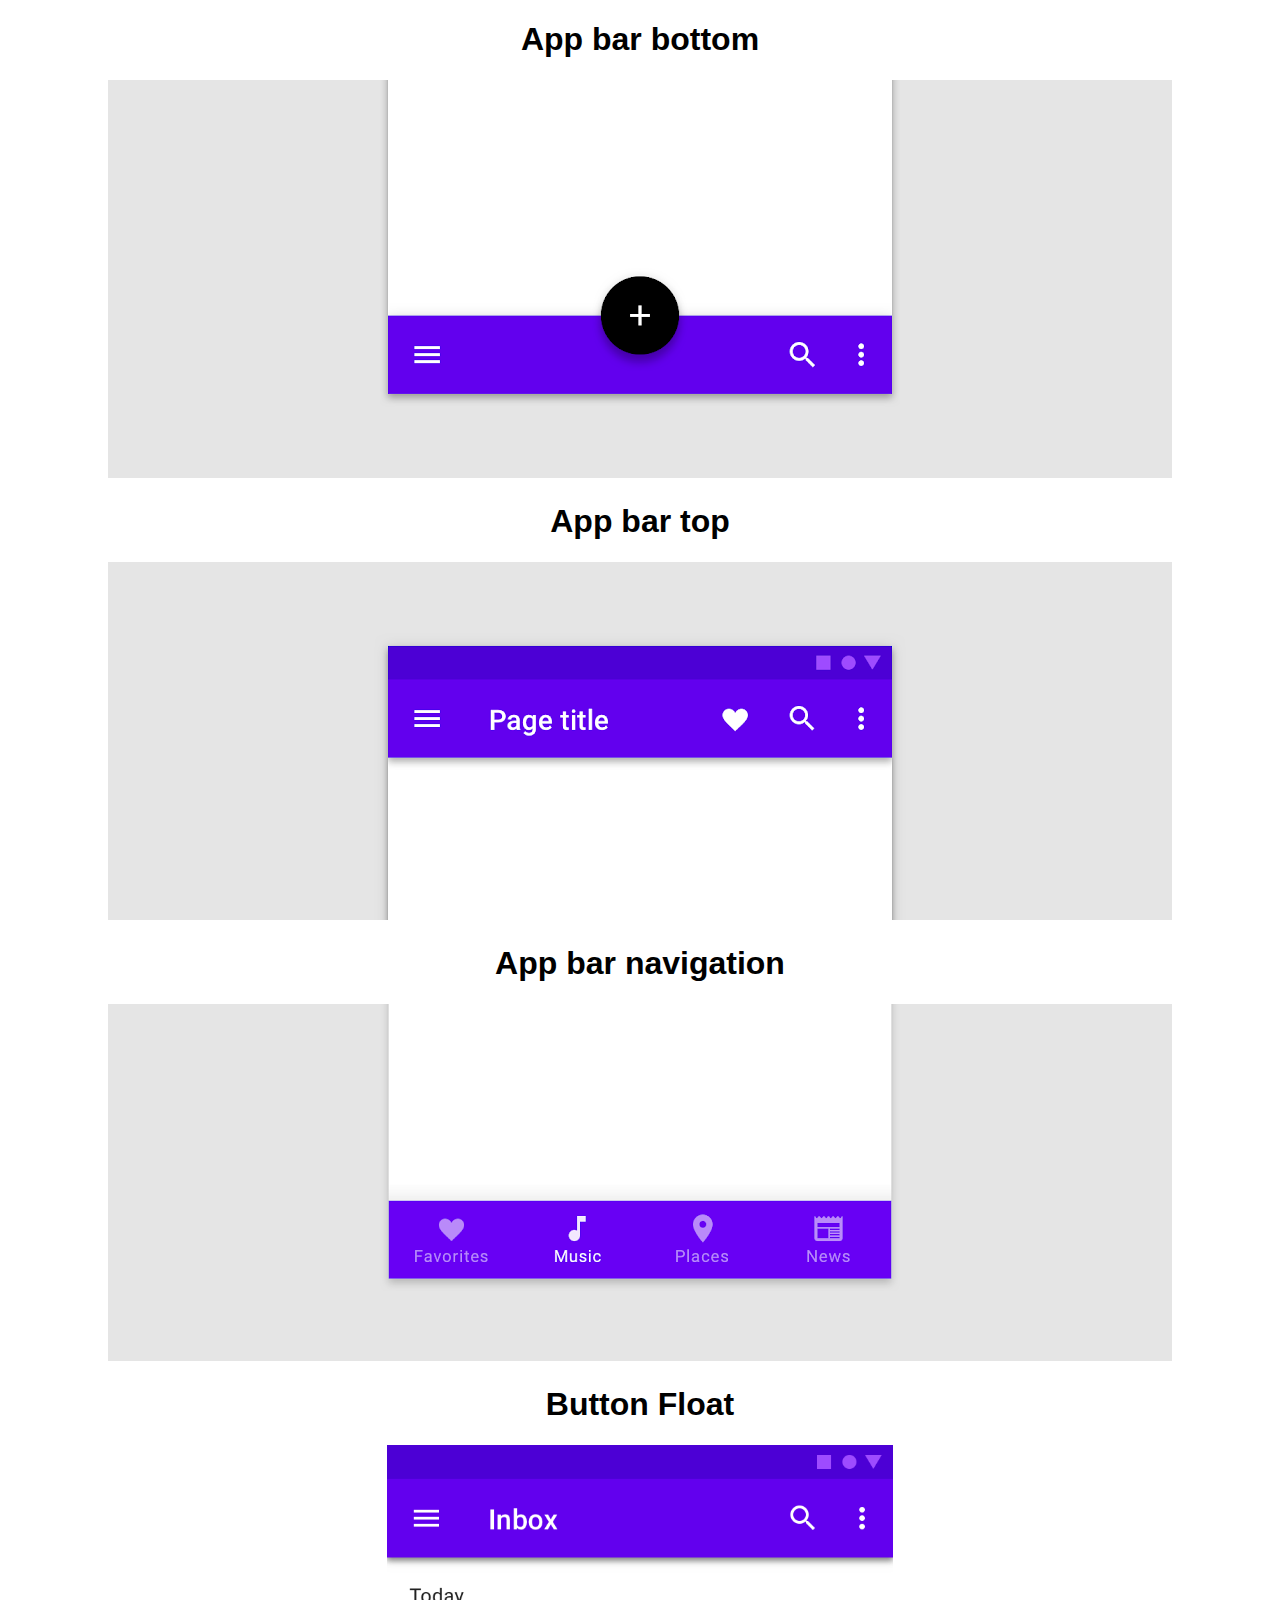
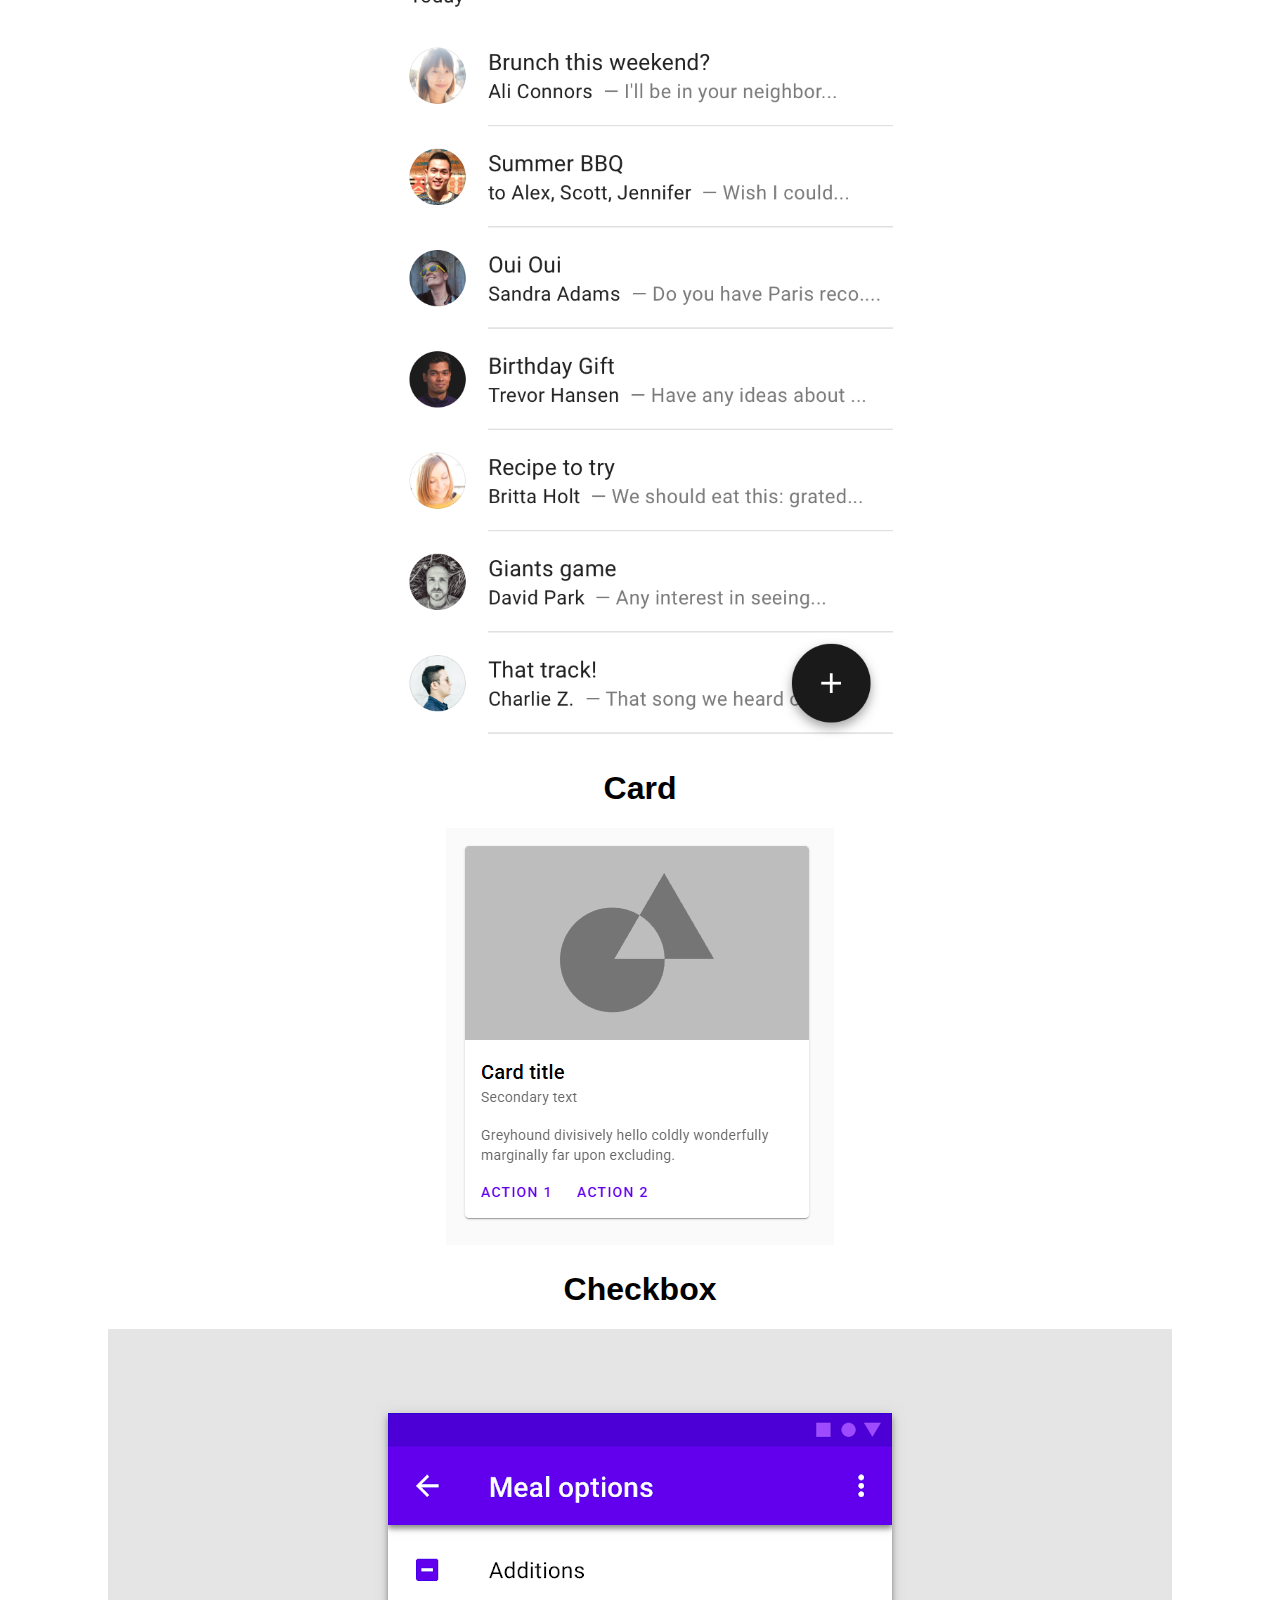
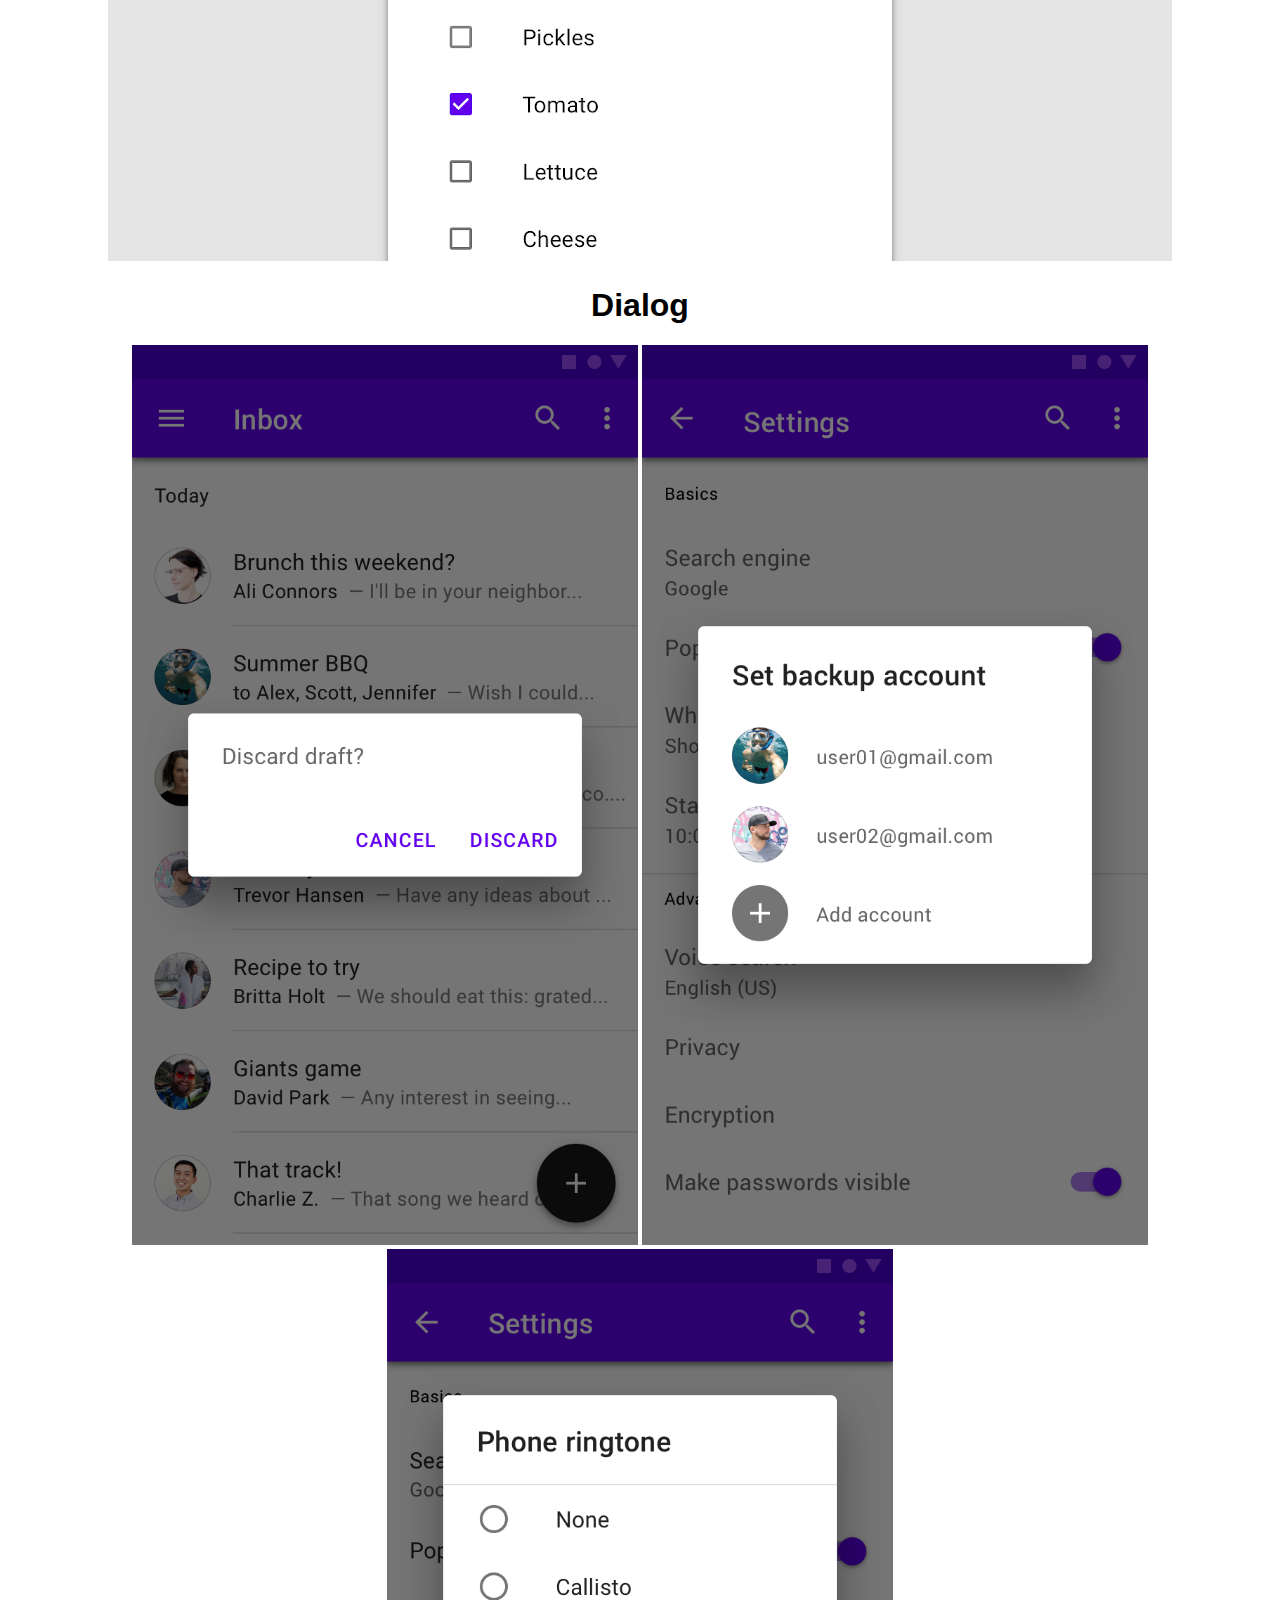
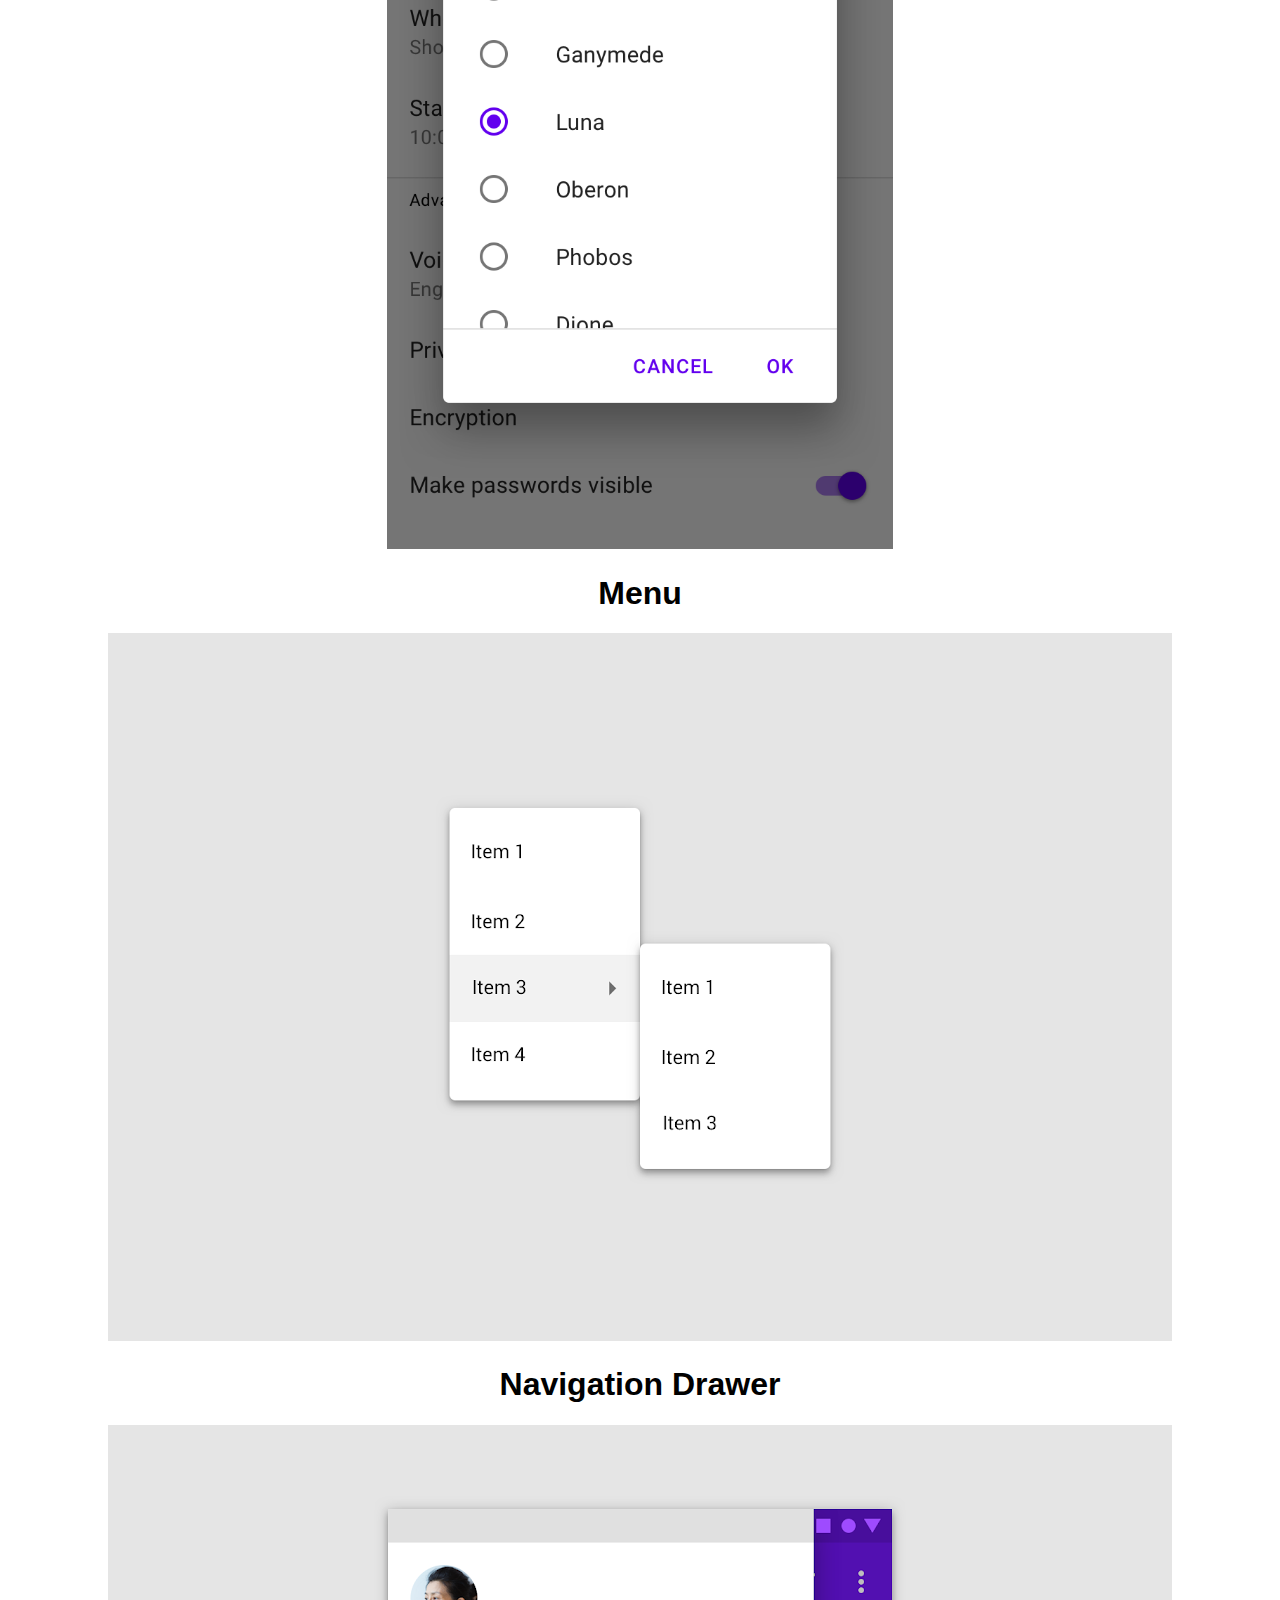
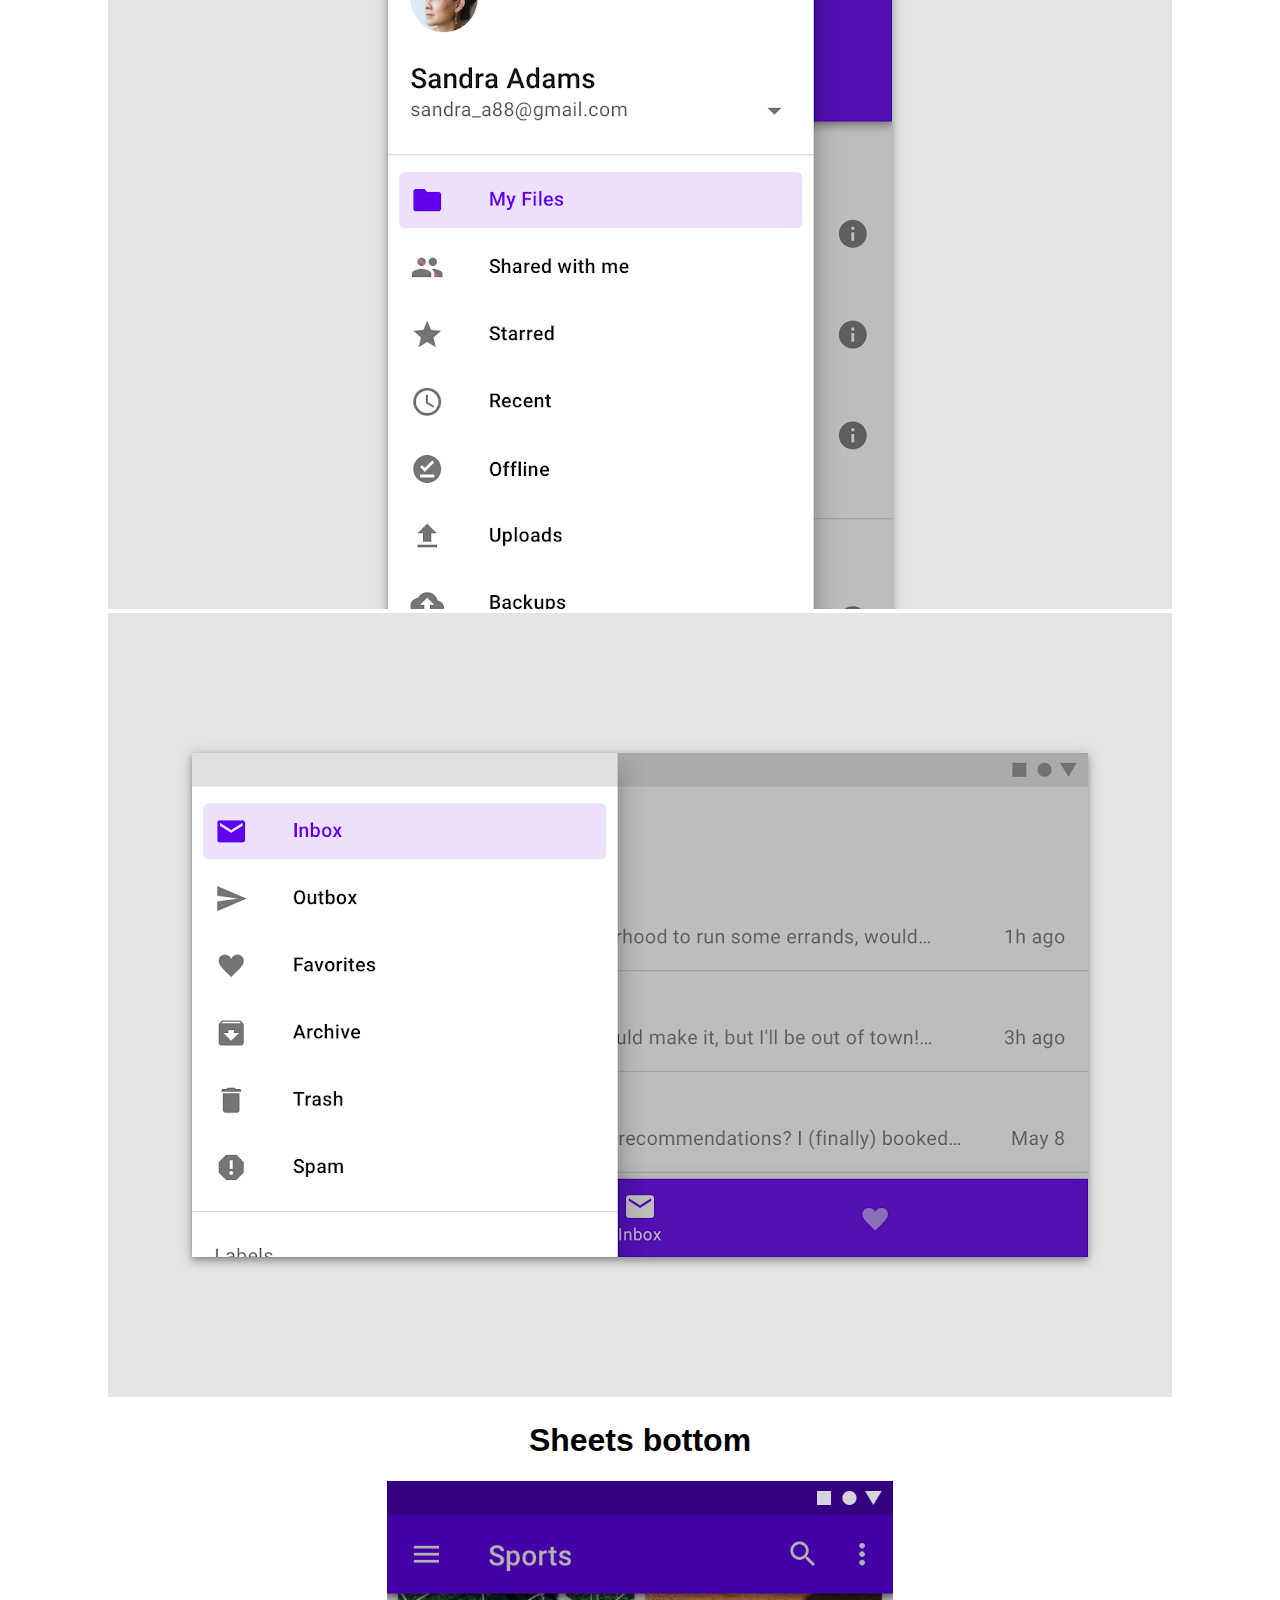
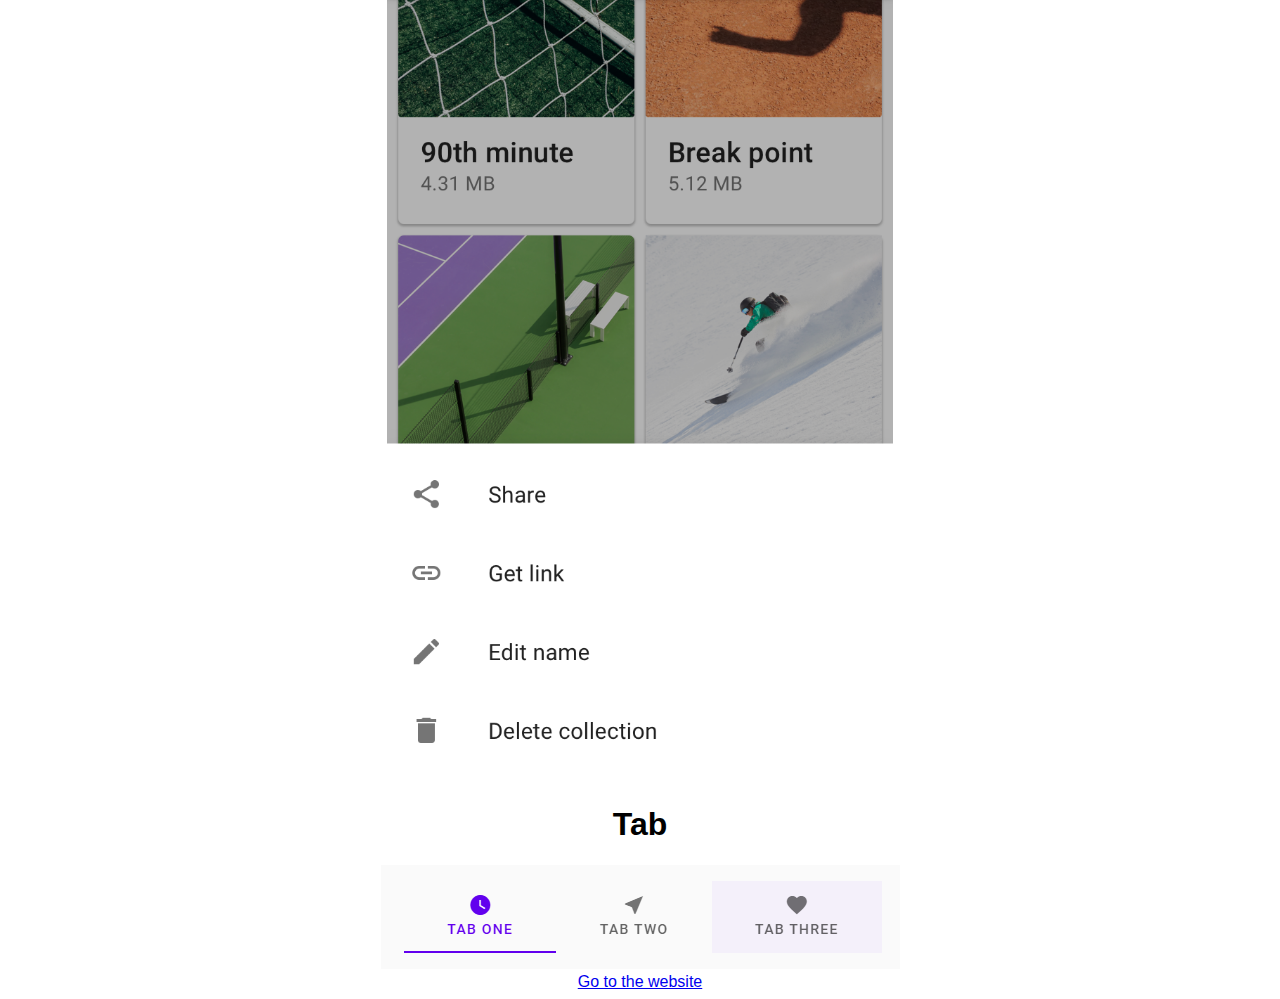
<file: mobile/material-design/index.html>
<!DOCTYPE html>
<html lang="en">

<head>
    <meta charset="UTF-8">
    <meta name="viewport" content="width=device-width, initial-scale=1.0">
    <title>Document</title>
    <link rel="stylesheet" href="./style.css">
</head>

<body>
    <h1>App bar bottom</h1>
    <img src="./app_bar_bottom.png">
    <h1>App bar top</h1>
    <img src="./app_bars_top.png">
    <h1>App bar navigation</h1>
    <img src="./app_navigation.png">
    <h1>Button Float</h1>
    <img src="./button_floating.png">
    <h1>Card</h1>
    <img src="./card.png">
    <h1>Checkbox</h1>
    <img src="./checkbox.png">
    <h1>Dialog</h1>
    <img src="./dialog.png">
    <img src="./dialog2.png">
    <img src="./dialog3.png">
    <h1>Menu</h1>
    <img src="./menu.png">
    <h1>Navigation Drawer</h1>
    <img src="./navigation-drawer.png">
    <img src="./navigation-drawer2.png">
    <h1>Sheets bottom</h1>
    <img src="./sheets_bottom.png">
    <h1>Tab</h1>
    <img src="./tab.png">
    <div>
        <a href="https://m2.material.io/components?platform=android">Go to the website</a>
    </div>
</body>

</html>
</file>
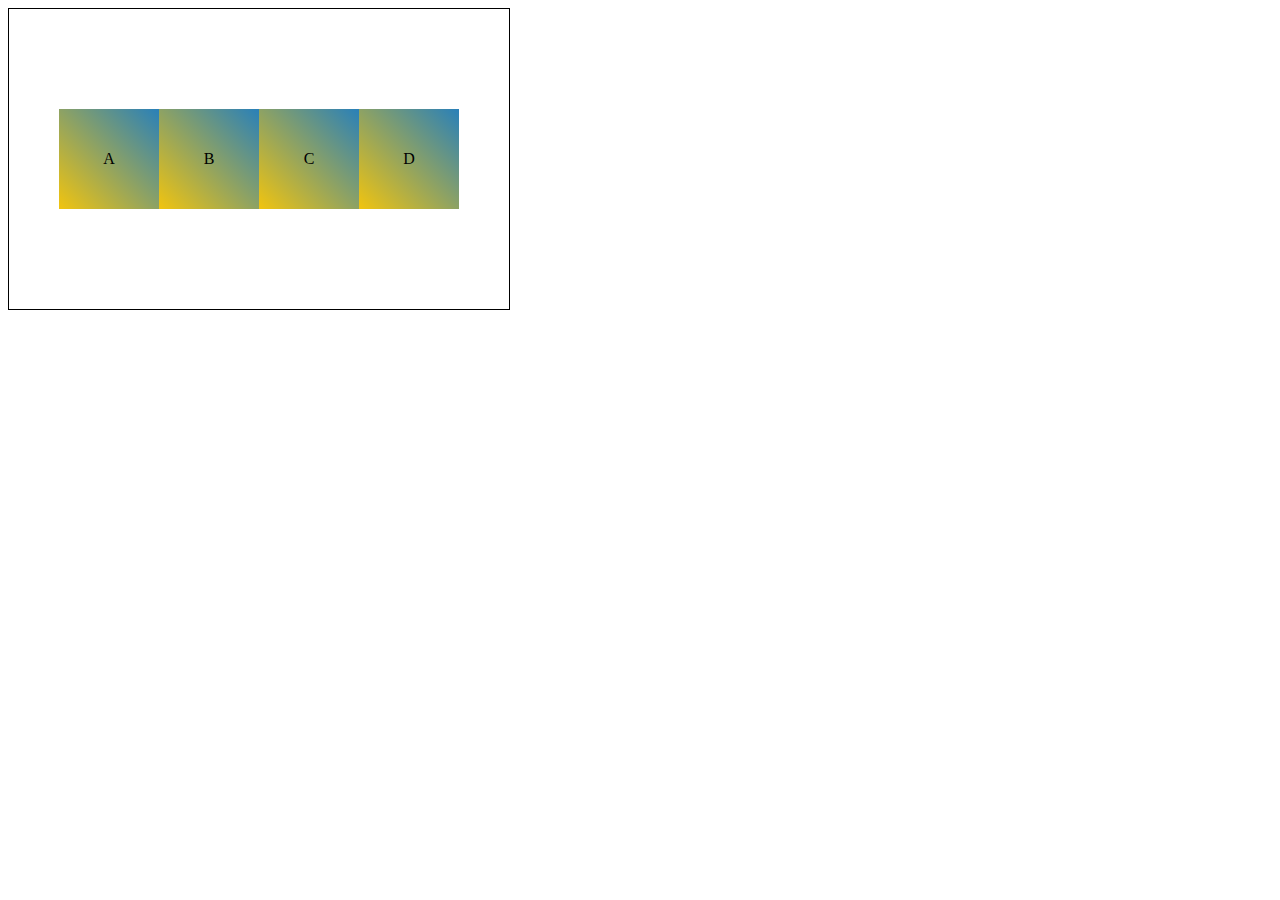
<file: programacao-web/flex/index.html>
<!DOCTYPE html>
<html lang="en">
<head>
    <meta charset="UTF-8">
    <meta name="viewport" content="width=device-width, initial-scale=1.0">
    <title>Document</title>
    <link rel="stylesheet" href="./style.css">
</head>
<body>
    
    <section class="caixa centrao">
        <div class="bloco centrao">A</div>
        <div class="bloco centrao">B</div>
        <div class="bloco centrao">C</div>
        <div class="bloco centrao">D</div>
    </section>


</body>
</html>
</file>
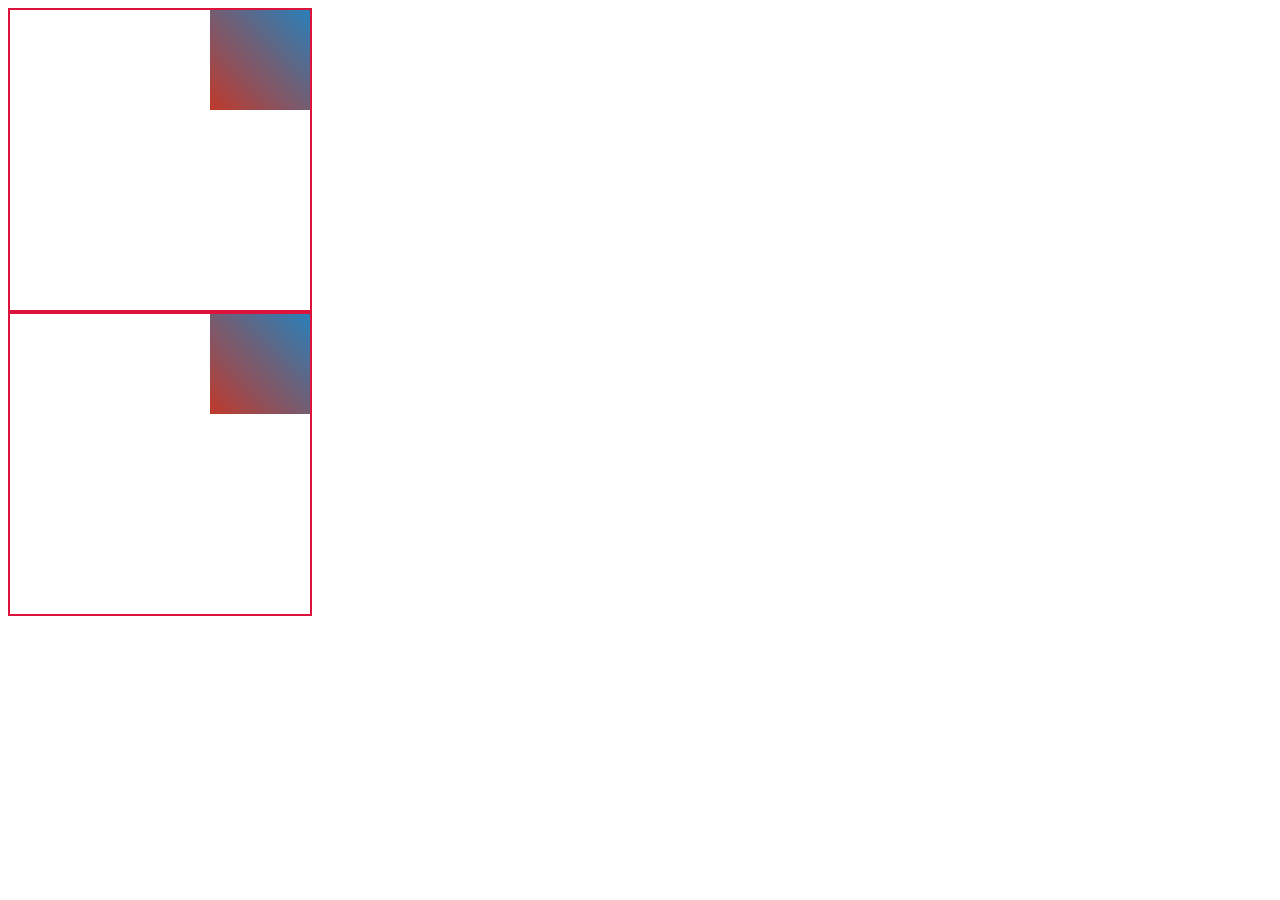
<file: programacao-web/positions/absolute-relative/index.html>
<!DOCTYPE html>
<html lang="en">

<head>
    <meta charset="UTF-8">
    <meta name="viewport" content="width=device-width, initial-scale=1.0">
    <title>Document</title>
    <link rel="stylesheet" href="./style.css">
</head>

<body>

    <section class="quadrado-maior">
        <div class="quadrado"></div>
        <div class="quadrado"></div>
        <div class="quadrado"></div>
        <div class="quadrado"></div>
        <div class="quadrado"></div>
    </section>

    <section class="quadrado-maior">
        <div class="quadrado"></div>
        <div class="quadrado"></div>
        <div class="quadrado"></div>
        <div class="quadrado"></div>
        <div class="quadrado"></div>
    </section>

</body>

</html>
</file>
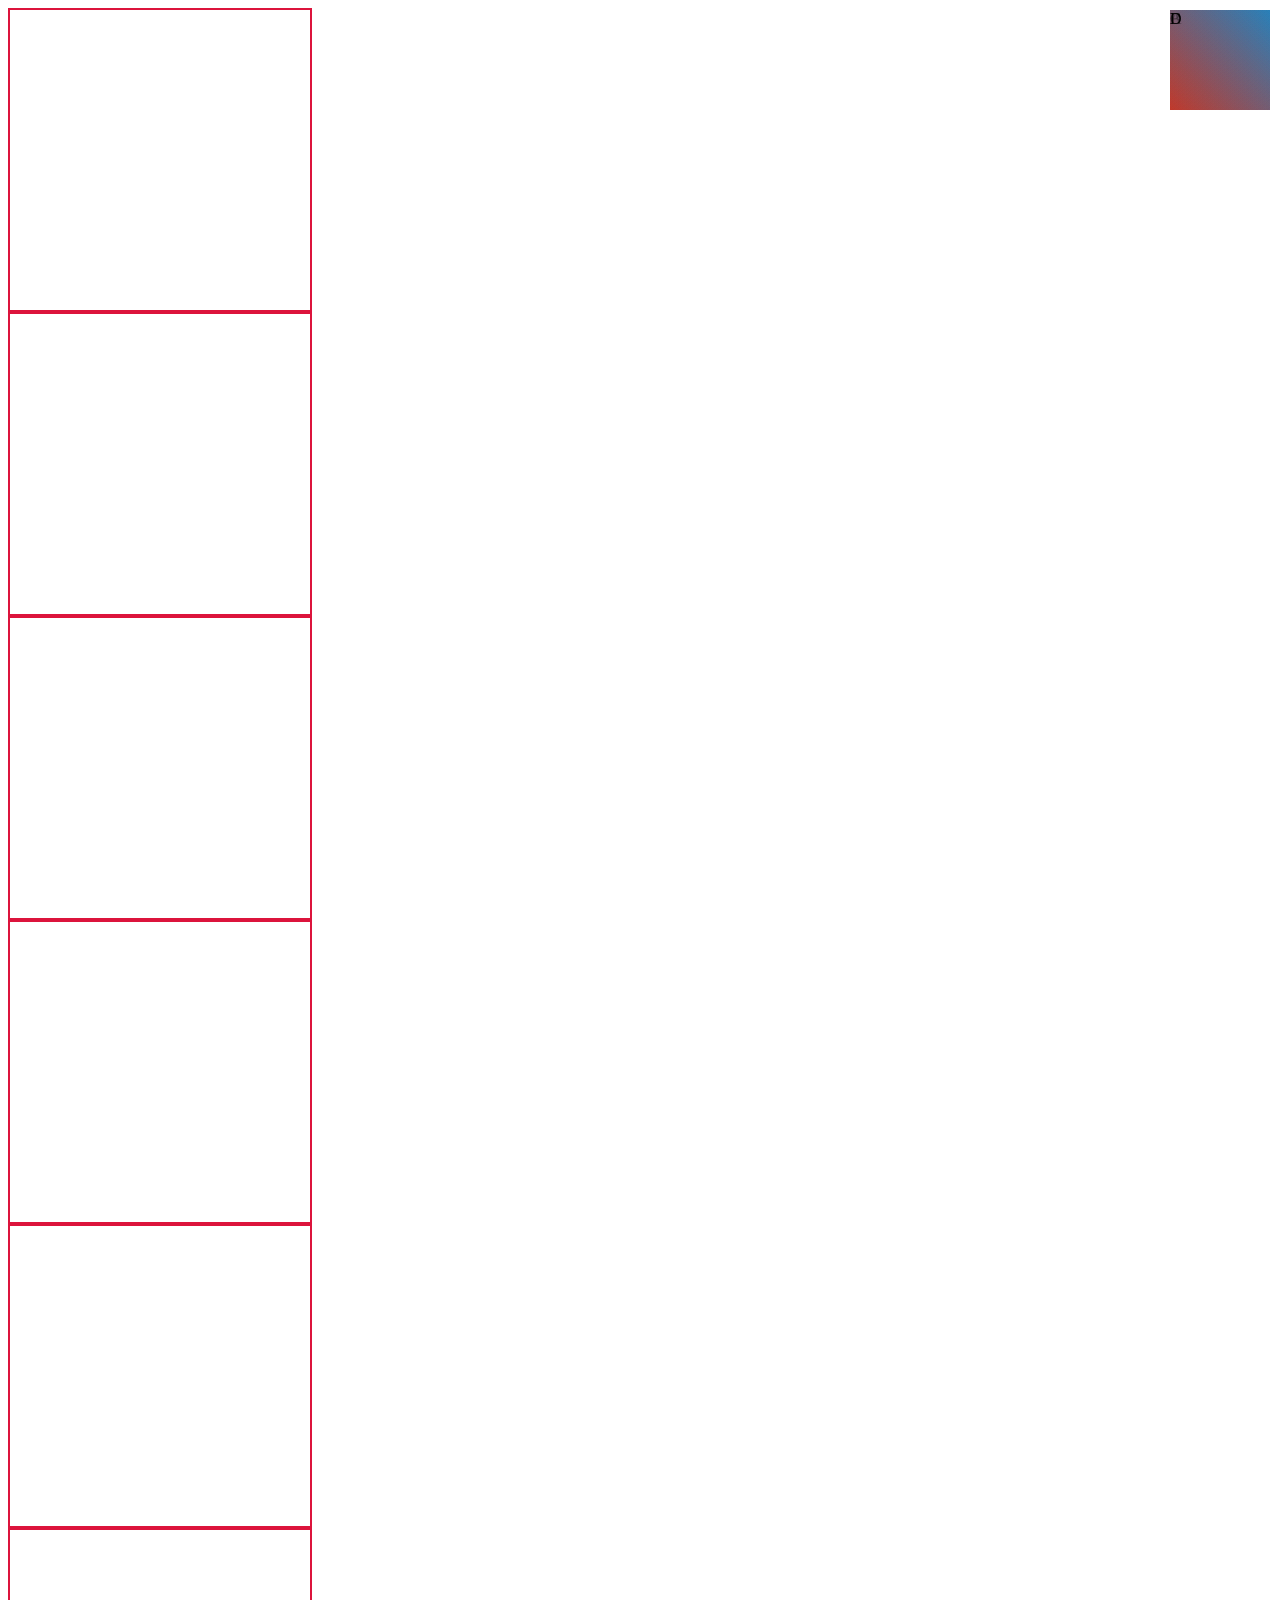
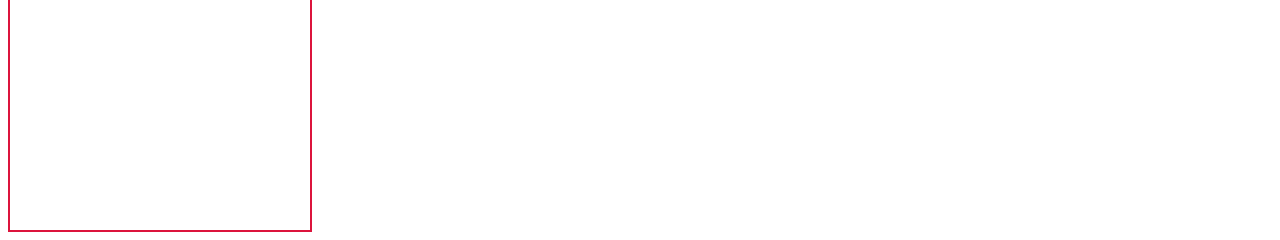
<file: programacao-web/positions/fixed/index.html>
<!DOCTYPE html>
<html lang="en">

<head>
    <meta charset="UTF-8">
    <meta name="viewport" content="width=device-width, initial-scale=1.0">
    <title>Document</title>
    <link rel="stylesheet" href="./style.css">
</head>

<body>

    <section class="quadrado-maior">
        <div class="quadrado">A</div>
        <div class="quadrado">B</div>
        <div class="quadrado">C</div>
        <div class="quadrado">D</div>
    </section>

    <section class="quadrado-maior">
        <div class="quadrado">A</div>
        <div class="quadrado">B</div>
        <div class="quadrado">C</div>
        <div class="quadrado">D</div>
    </section>

    <section class="quadrado-maior">
        <div class="quadrado">A</div>
        <div class="quadrado">B</div>
        <div class="quadrado">C</div>
        <div class="quadrado">D</div>
    </section>

    <section class="quadrado-maior">
        <div class="quadrado">A</div>
        <div class="quadrado">B</div>
        <div class="quadrado">C</div>
        <div class="quadrado">D</div>
    </section>

    <section class="quadrado-maior">
        <div class="quadrado">A</div>
        <div class="quadrado">B</div>
        <div class="quadrado">C</div>
        <div class="quadrado">D</div>
    </section>

    <section class="quadrado-maior">
        <div class="quadrado">A</div>
        <div class="quadrado">B</div>
        <div class="quadrado">C</div>
        <div class="quadrado">D</div>
    </section>


</body>

</html>
</file>
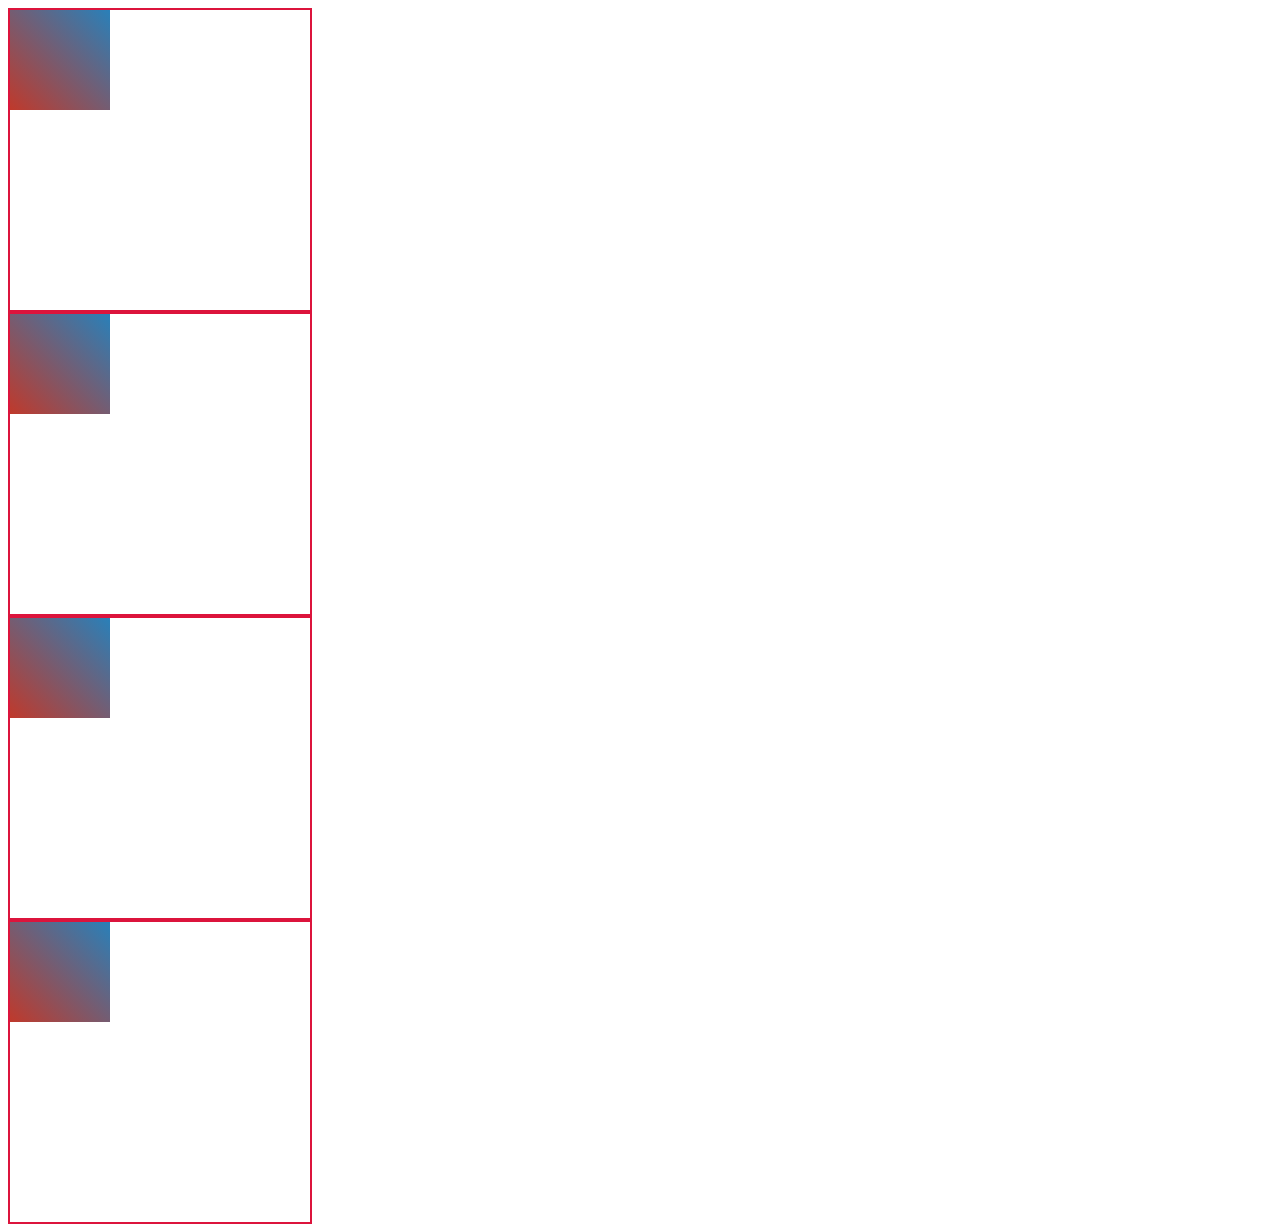
<file: programacao-web/positions/stick/index.html>
<!DOCTYPE html>
<html lang="en">

<head>
    <meta charset="UTF-8">
    <meta name="viewport" content="width=device-width, initial-scale=1.0">
    <title>Document</title>
    <link rel="stylesheet" href="./style.css">
</head>

<body>

    <section class="quadrado-maior">
        <div class="quadrado"></div>
    </section>

    <section class="quadrado-maior">
        <div class="quadrado"></div>
    </section>

    <section class="quadrado-maior">
        <div class="quadrado"></div>
    </section>

    <section class="quadrado-maior">
        <div class="quadrado"></div>
    </section>

</body>

</html>
</file>
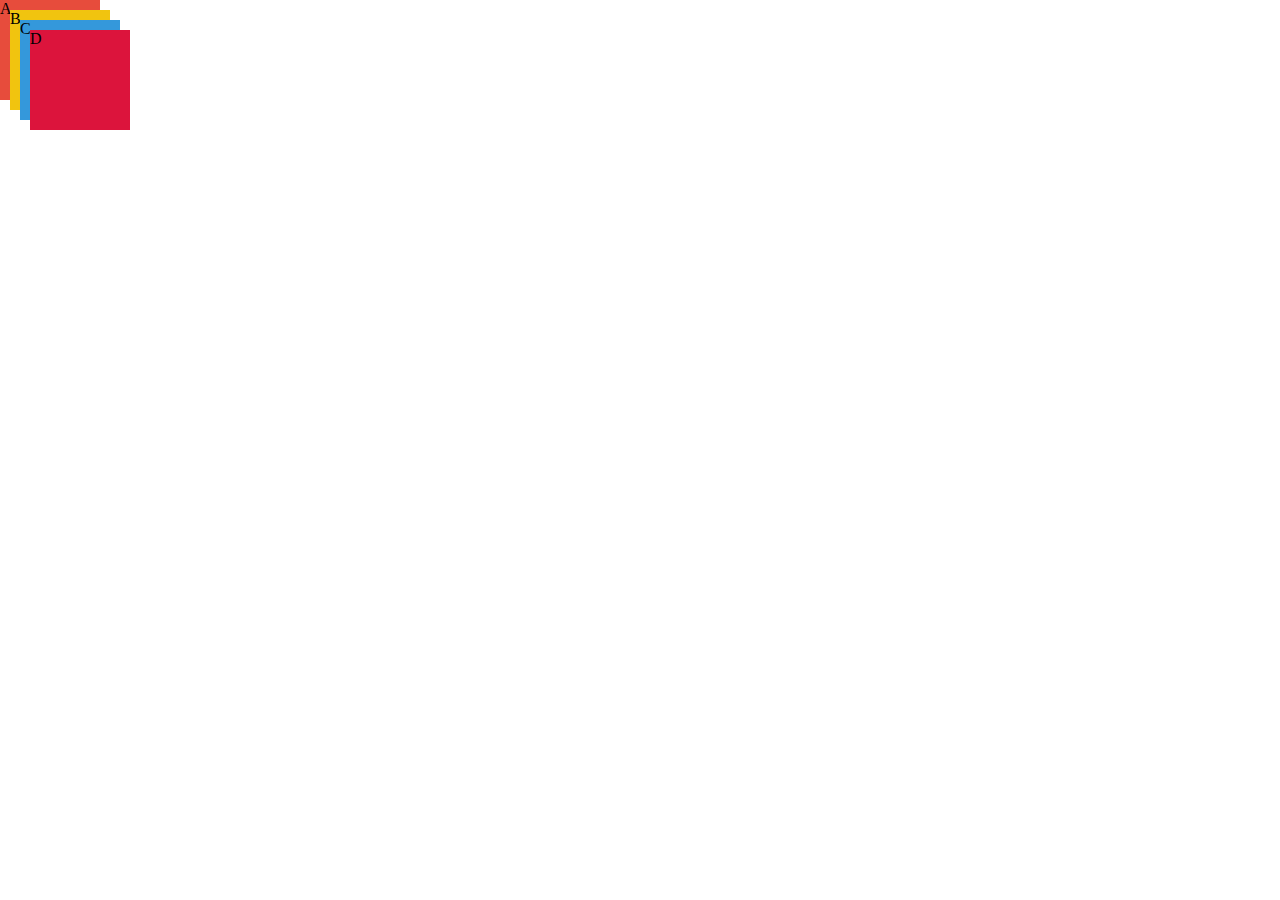
<file: programacao-web/positions/zindex/index.html>
<!DOCTYPE html>
<html lang="en">

<head>
    <meta charset="UTF-8">
    <meta name="viewport" content="width=device-width, initial-scale=1.0">
    <title>Document</title>
    <link rel="stylesheet" href="./style.css">
</head>

<body>

    <div class="quadrado c1 p1 o1">A</div>
    <div class="quadrado c2 p2 o2">B</div>
    <div class="quadrado c3 p3 o3">C</div>
    <div class="quadrado c4 p4 o4">D</div>


</body>

</html>
</file>
<file: mobile/material-design/style.css>
*{
    font-family: 'Segoe UI', Tahoma, Geneva, Verdana, sans-serif;
}


img{
    max-height: 100vh;
}

body{
    text-align: center;
}
</file>
<file: programacao-web/flex/style.css>
.caixa{
    width: 500px;
    height: 300px;
    border: 1px solid black;
}

.bloco{
    width: 100px;
    height: 100px;
    background: linear-gradient(45deg, #f1c40f, #2980b9) ;
}

.centrao{
    display: flex;
    justify-content: center;   
    align-items: center; 
}
</file>
<file: programacao-web/positions/absolute-relative/style.css>
.quadrado{
    width: 100px;
    height: 100px;
    background: linear-gradient(45deg, #c0392b, #2980b9);
    position: absolute;
    right: 0px;
}

.quadrado-maior{
    width: 300px;
    height: 300px;
    border: solid 2px crimson;
    position: relative;
}
</file>
<file: programacao-web/positions/fixed/style.css>
.quadrado{
    width: 100px;
    height: 100px;
    background: linear-gradient(45deg, #c0392b55, #2980b955);
    position: fixed;
    top: 10px;
    right: 10px;
}

.quadrado-maior{
    width: 300px;
    height: 300px;
    border: solid 2px crimson;
    position: relative;
}
</file>
<file: programacao-web/positions/stick/style.css>
.quadrado{
    width: 100px;
    height: 100px;
    background: linear-gradient(45deg, #c0392b, #2980b9);
    position: sticky;
    top: 10px;
    right: 10px;
}

.quadrado-maior{
    width: 300px;
    height: 300px;
    border: solid 2px crimson;
    position: relative;
}
</file>
<file: programacao-web/positions/zindex/style.css>
.quadrado{
    width: 100px;
    height: 100px;
    position: absolute;
}
 
.c1{background: #e74c3c;}
.c2{background: #f1c40f;}
.c3{background: #3498db;}
.c4{background: #dc143c;}

.p1{  top: 0px; left: 0px; }
.p2{  top: 10px; left: 10px; }
.p3{  top: 20px; left: 20px; }
.p4{  top: 30px; left: 30px; }

.o1{ z-index: 1; }
.o2{ z-index: 2; }
.o3{ z-index: 3; }
.o4{ z-index: 4; }
</file>
